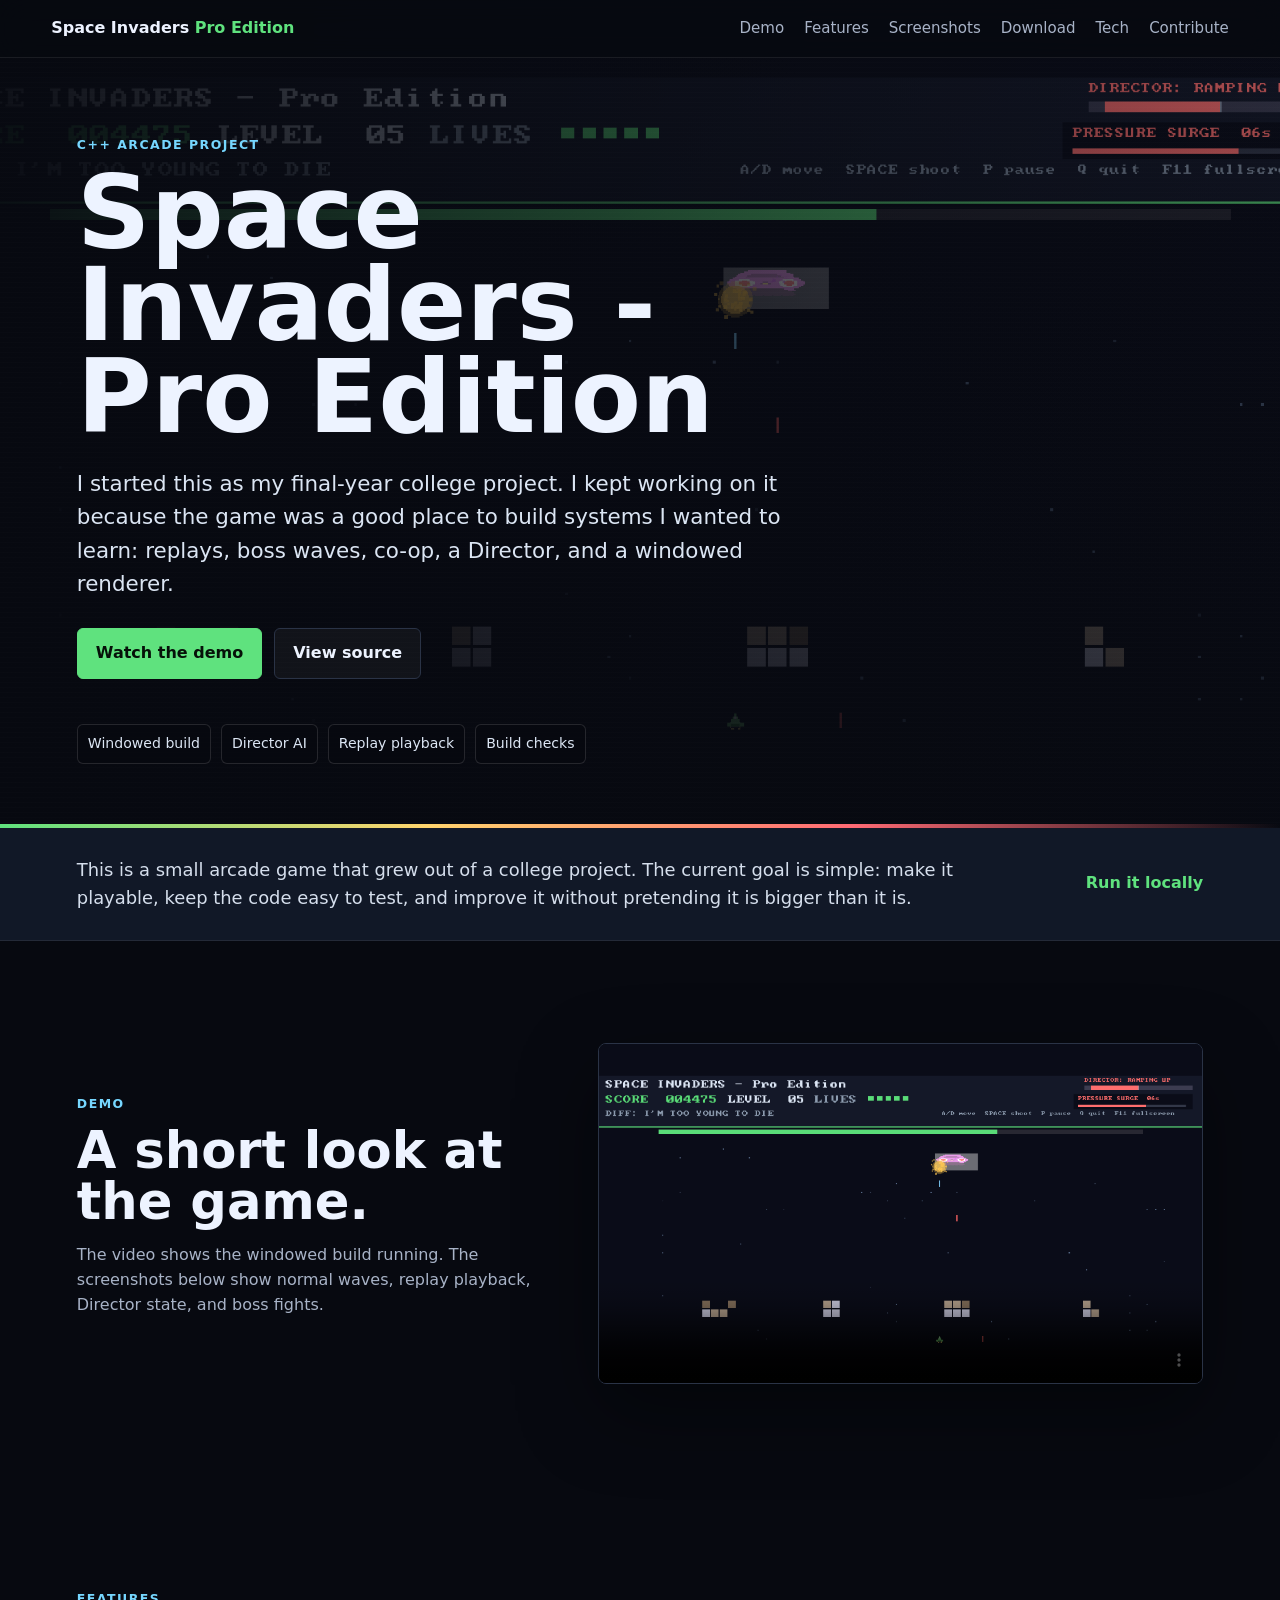
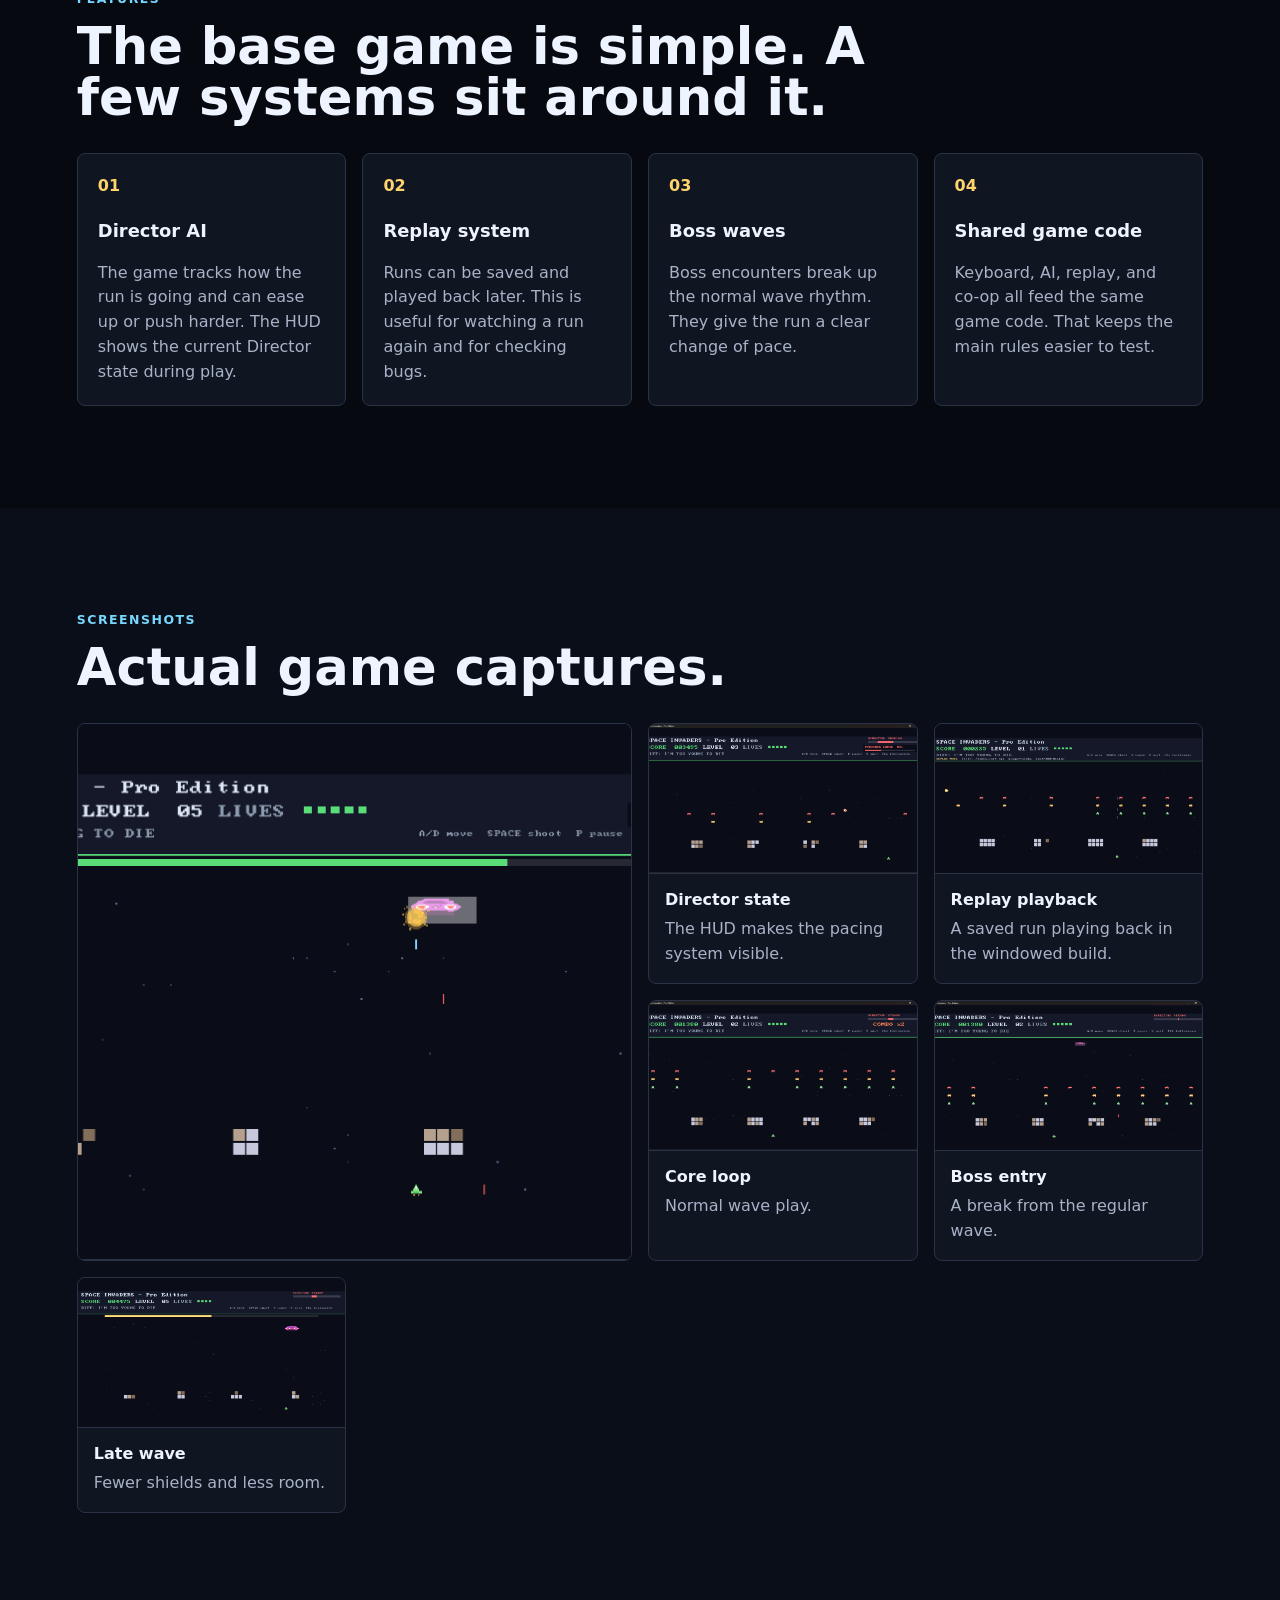
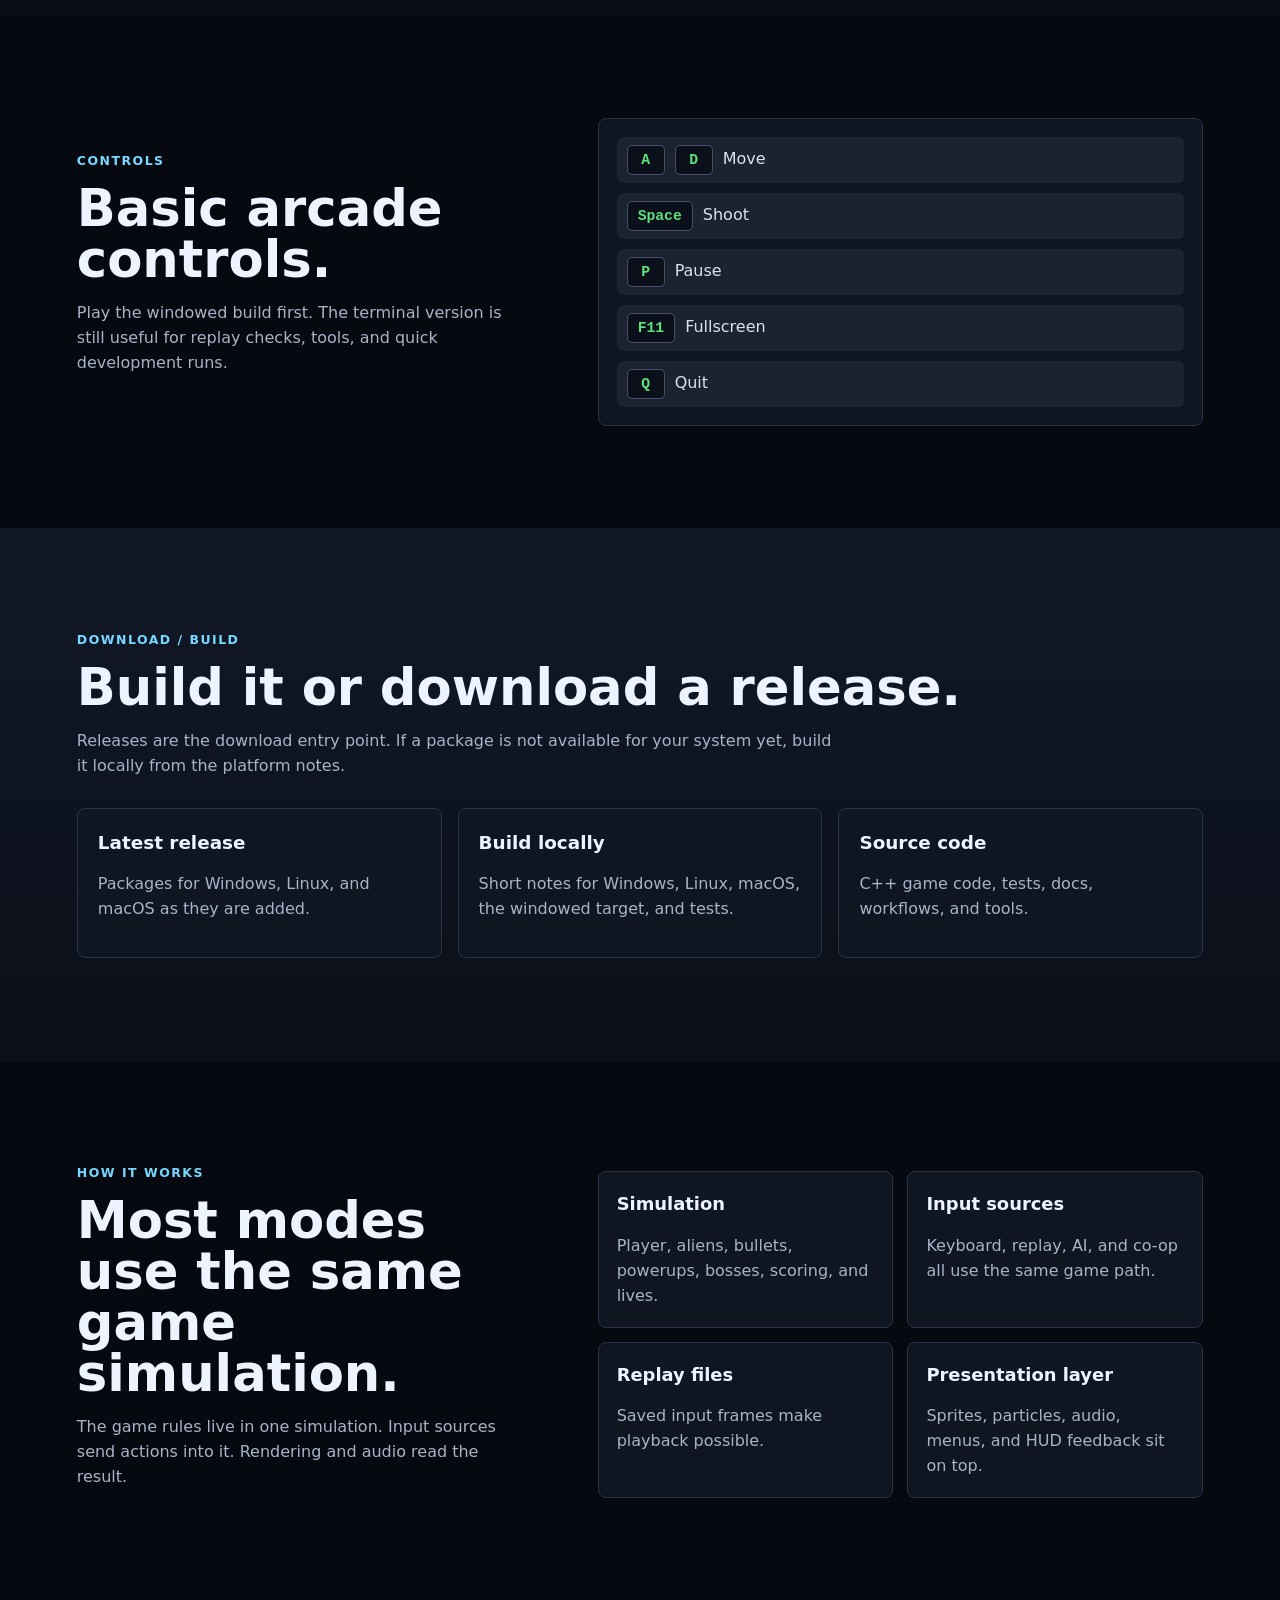
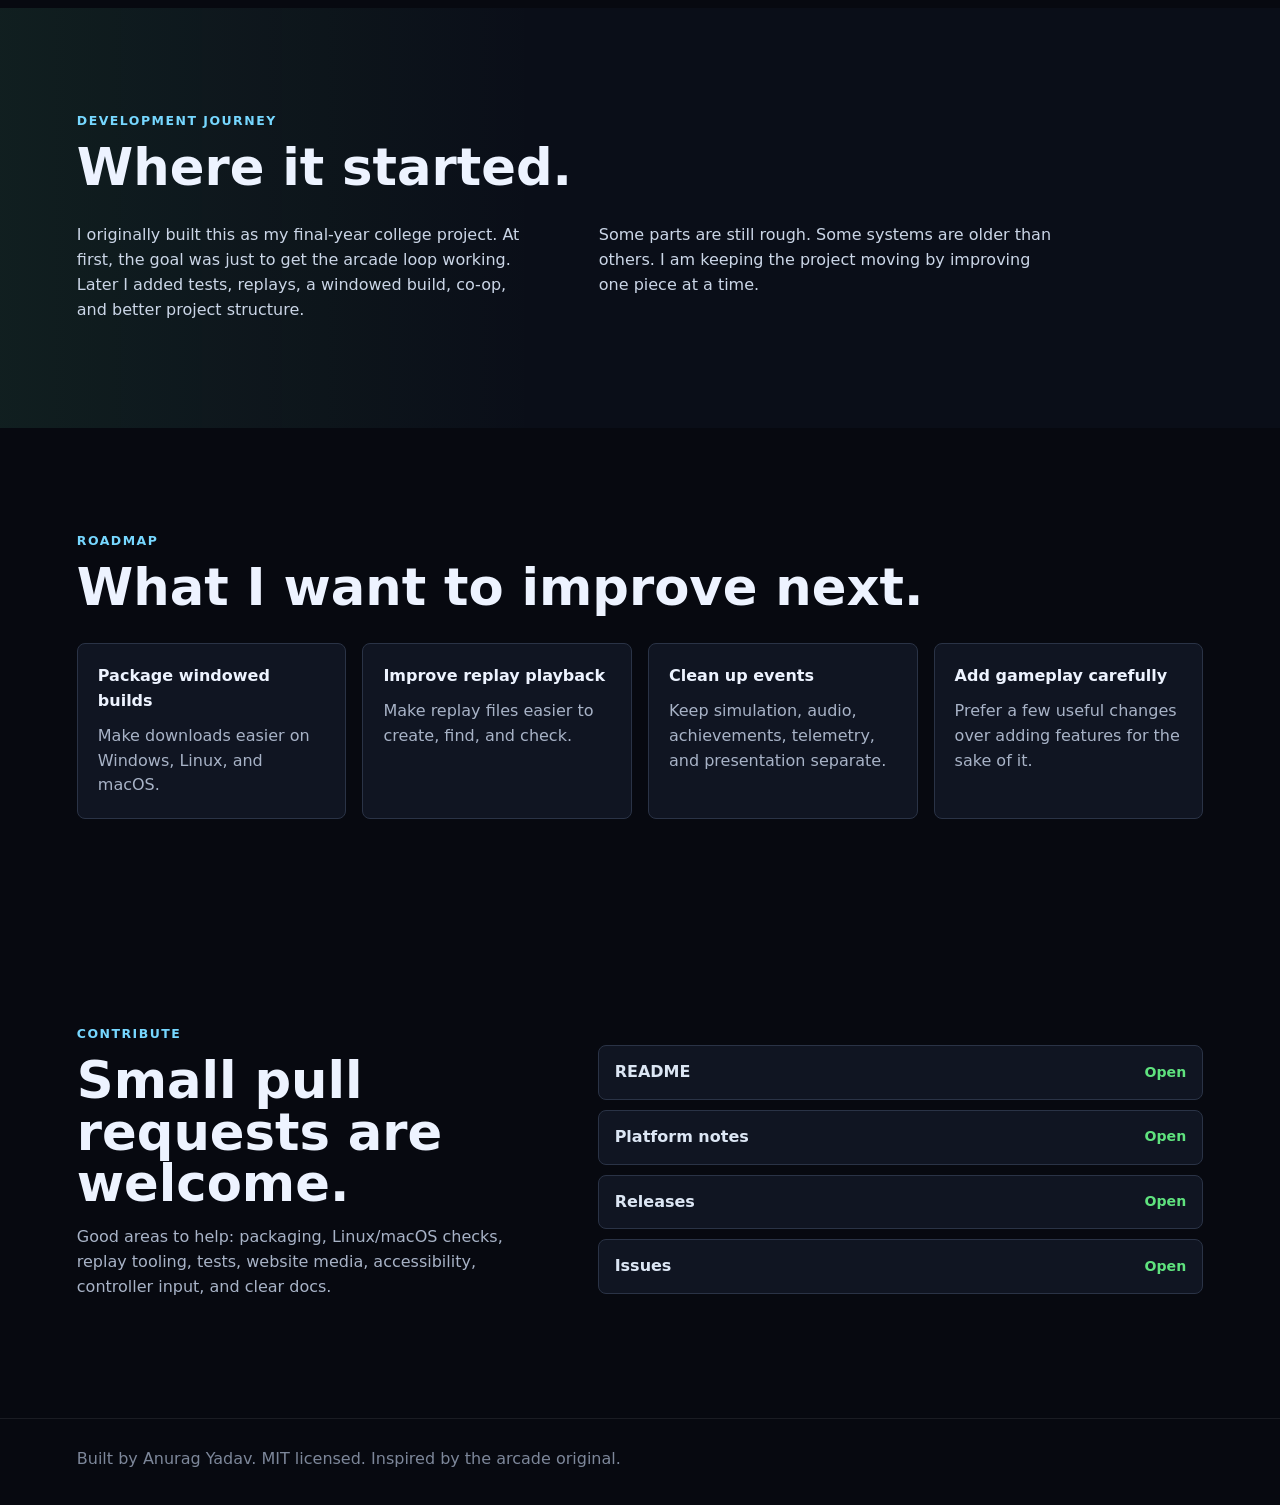
<file: website/index.html>
<!doctype html>
<html lang="en">
<head>
  <meta charset="utf-8">
  <meta name="viewport" content="width=device-width, initial-scale=1">
  <meta name="description" content="Space Invaders - Pro Edition, a C++ arcade game with a windowed build, replay system, bosses, co-op, and tests.">
  <title>Space Invaders - Pro Edition</title>
  <link rel="stylesheet" href="styles.css">
</head>
<body>
  <header class="site-header">
    <a class="brand" href="#top">Space Invaders <span>Pro Edition</span></a>
    <nav aria-label="Primary navigation">
      <a href="#watch">Demo</a>
      <a href="#features">Features</a>
      <a href="#screenshots">Screenshots</a>
      <a href="#download">Download</a>
      <a href="#architecture">Tech</a>
      <a href="#contribute">Contribute</a>
    </nav>
  </header>

  <main id="top">
    <section class="hero">
      <div class="hero-shade" aria-hidden="true"></div>
      <div class="hero-content">
        <p class="eyebrow">C++ arcade project</p>
        <h1>Space Invaders - Pro Edition</h1>
        <p class="lead">
          I started this as my final-year college project. I kept working on it
          because the game was a good place to build systems I wanted to learn:
          replays, boss waves, co-op, a Director, and a windowed renderer.
        </p>
        <div class="hero-actions">
          <a class="button primary" href="#watch">Watch the demo</a>
          <a class="button secondary" href="https://github.com/anuragya1/Space-Invaders">View source</a>
        </div>
      </div>
      <div class="hero-status" aria-label="Project highlights">
        <span>Windowed build</span>
        <span>Director AI</span>
        <span>Replay playback</span>
        <span>Build checks</span>
      </div>
    </section>

    <section class="intro-band">
      <p>
        This is a small arcade game that grew out of a college project. The
        current goal is simple: make it playable, keep the code easy to test,
        and improve it without pretending it is bigger than it is.
      </p>
      <a href="#download">Run it locally</a>
    </section>

    <section class="section media-section" id="watch">
      <div class="section-copy">
        <p class="eyebrow">Demo</p>
        <h2>A short look at the game.</h2>
        <p>
          The video shows the windowed build running. The screenshots below
          show normal waves, replay playback, Director state, and boss fights.
        </p>
      </div>
      <div class="video-frame">
        <video controls preload="metadata" poster="assets/screenshots/boss-fight.png">
          <source src="assets/video/demo.mp4" type="video/mp4">
          Your browser does not support the video tag.
        </video>
      </div>
    </section>

    <section class="section" id="features">
      <div class="section-heading">
        <p class="eyebrow">Features</p>
        <h2>The base game is simple. A few systems sit around it.</h2>
      </div>
      <div class="feature-list">
        <article>
          <span>01</span>
          <h3>Director AI</h3>
          <p>
            The game tracks how the run is going and can ease up or push harder.
            The HUD shows the current Director state during play.
          </p>
        </article>
        <article>
          <span>02</span>
          <h3>Replay system</h3>
          <p>
            Runs can be saved and played back later. This is useful for watching
            a run again and for checking bugs.
          </p>
        </article>
        <article>
          <span>03</span>
          <h3>Boss waves</h3>
          <p>
            Boss encounters break up the normal wave rhythm. They give the run
            a clear change of pace.
          </p>
        </article>
        <article>
          <span>04</span>
          <h3>Shared game code</h3>
          <p>
            Keyboard, AI, replay, and co-op all feed the same game code. That
            keeps the main rules easier to test.
          </p>
        </article>
      </div>
    </section>

    <section class="section screenshots" id="screenshots">
      <div class="section-heading">
        <p class="eyebrow">Screenshots</p>
        <h2>Actual game captures.</h2>
      </div>
      <div class="screenshot-grid">
        <figure class="featured-shot">
          <img src="assets/screenshots/boss-fight.png" alt="Boss fight with Director ramping up and a pressure surge active.">
          <figcaption>
            <strong>Boss fight</strong>
            Director pressure during a boss wave.
          </figcaption>
        </figure>
        <figure>
          <img src="assets/screenshots/director-pressure.png" alt="Gameplay with Director pushing state and pressure surge timer visible.">
          <figcaption>
            <strong>Director state</strong>
            The HUD makes the pacing system visible.
          </figcaption>
        </figure>
        <figure>
          <img src="assets/screenshots/replay-mode.png" alt="Replay playback mode showing replay metadata in the HUD.">
          <figcaption>
            <strong>Replay playback</strong>
            A saved run playing back in the windowed build.
          </figcaption>
        </figure>
        <figure>
          <img src="assets/screenshots/wave-level-02.png" alt="Normal wave gameplay with score, level, lives, aliens, shields, and player ship.">
          <figcaption>
            <strong>Core loop</strong>
            Normal wave play.
          </figcaption>
        </figure>
        <figure>
          <img src="assets/screenshots/boss-entry.png" alt="A boss entering at the top of the playfield.">
          <figcaption>
            <strong>Boss entry</strong>
            A break from the regular wave.
          </figcaption>
        </figure>
        <figure>
          <img src="assets/screenshots/boss-clean.png" alt="A later boss wave with the player positioned under the boss.">
          <figcaption>
            <strong>Late wave</strong>
            Fewer shields and less room.
          </figcaption>
        </figure>
      </div>
    </section>

    <section class="section two-column" id="controls">
      <div class="section-copy">
        <p class="eyebrow">Controls</p>
        <h2>Basic arcade controls.</h2>
        <p>
          Play the windowed build first. The terminal version is still useful
          for replay checks, tools, and quick development runs.
        </p>
      </div>
      <div class="control-panel">
        <div><kbd>A</kbd><kbd>D</kbd><span>Move</span></div>
        <div><kbd>Space</kbd><span>Shoot</span></div>
        <div><kbd>P</kbd><span>Pause</span></div>
        <div><kbd>F11</kbd><span>Fullscreen</span></div>
        <div><kbd>Q</kbd><span>Quit</span></div>
      </div>
    </section>

    <section class="section download-section" id="download">
      <div class="section-heading">
        <p class="eyebrow">Download / build</p>
        <h2>Build it or download a release.</h2>
        <p>
          Releases are the download entry point. If a package is not available
          for your system yet, build it locally from the platform notes.
        </p>
      </div>
      <div class="download-grid">
        <a href="https://github.com/anuragya1/Space-Invaders/releases/latest">
          <span>Latest release</span>
          Packages for Windows, Linux, and macOS as they are added.
        </a>
        <a href="https://github.com/anuragya1/Space-Invaders/blob/main/docs/PLATFORMS.md">
          <span>Build locally</span>
          Short notes for Windows, Linux, macOS, the windowed target, and tests.
        </a>
        <a href="https://github.com/anuragya1/Space-Invaders">
          <span>Source code</span>
          C++ game code, tests, docs, workflows, and tools.
        </a>
      </div>
    </section>

    <section class="section two-column" id="architecture">
      <div class="section-copy">
        <p class="eyebrow">How it works</p>
        <h2>Most modes use the same game simulation.</h2>
        <p>
          The game rules live in one simulation. Input sources send actions into
          it. Rendering and audio read the result.
        </p>
      </div>
      <div class="tech-stack">
        <article>
          <h3>Simulation</h3>
          <p>Player, aliens, bullets, powerups, bosses, scoring, and lives.</p>
        </article>
        <article>
          <h3>Input sources</h3>
          <p>Keyboard, replay, AI, and co-op all use the same game path.</p>
        </article>
        <article>
          <h3>Replay files</h3>
          <p>Saved input frames make playback possible.</p>
        </article>
        <article>
          <h3>Presentation layer</h3>
          <p>Sprites, particles, audio, menus, and HUD feedback sit on top.</p>
        </article>
      </div>
    </section>

    <section class="section journey">
      <div class="section-heading">
        <p class="eyebrow">Development journey</p>
        <h2>Where it started.</h2>
      </div>
      <div class="journey-text">
        <p>
          I originally built this as my final-year college project. At first,
          the goal was just to get the arcade loop working. Later I added tests,
          replays, a windowed build, co-op, and better project structure.
        </p>
        <p>
          Some parts are still rough. Some systems are older than others. I am
          keeping the project moving by improving one piece at a time.
        </p>
      </div>
    </section>

    <section class="section roadmap">
      <div class="section-heading">
        <p class="eyebrow">Roadmap</p>
        <h2>What I want to improve next.</h2>
      </div>
      <ol>
        <li>
          <strong>Package windowed builds</strong>
          <span>Make downloads easier on Windows, Linux, and macOS.</span>
        </li>
        <li>
          <strong>Improve replay playback</strong>
          <span>Make replay files easier to create, find, and check.</span>
        </li>
        <li>
          <strong>Clean up events</strong>
          <span>Keep simulation, audio, achievements, telemetry, and presentation separate.</span>
        </li>
        <li>
          <strong>Add gameplay carefully</strong>
          <span>Prefer a few useful changes over adding features for the sake of it.</span>
        </li>
      </ol>
    </section>

    <section class="section two-column" id="contribute">
      <div class="section-copy">
        <p class="eyebrow">Contribute</p>
        <h2>Small pull requests are welcome.</h2>
        <p>
          Good areas to help: packaging, Linux/macOS checks, replay tooling,
          tests, website media, accessibility, controller input, and clear docs.
        </p>
      </div>
      <div class="link-panel">
        <a href="https://github.com/anuragya1/Space-Invaders/blob/main/README.md">README</a>
        <a href="https://github.com/anuragya1/Space-Invaders/blob/main/docs/PLATFORMS.md">Platform notes</a>
        <a href="https://github.com/anuragya1/Space-Invaders/releases">Releases</a>
        <a href="https://github.com/anuragya1/Space-Invaders/issues">Issues</a>
      </div>
    </section>
  </main>

  <footer class="site-footer">
    <p>Built by Anurag Yadav. MIT licensed. Inspired by the arcade original.</p>
  </footer>
</body>
</html>
</file>
<file: website/styles.css>
:root {
  color-scheme: dark;
  --bg: #070910;
  --surface: #101522;
  --surface-strong: #151b2b;
  --surface-soft: #1b2232;
  --text: #edf3ff;
  --muted: #a8b3c7;
  --quiet: #7d879a;
  --line: #2a3346;
  --green: #5fe27e;
  --cyan: #76d7ff;
  --yellow: #ffd46d;
  --red: #ff6a74;
  --ink: #05070c;
  --shadow: 0 28px 80px rgba(0, 0, 0, 0.42);
}

* {
  box-sizing: border-box;
}

html {
  scroll-behavior: smooth;
}

body {
  margin: 0;
  background: var(--bg);
  color: var(--text);
  font-family: Inter, ui-sans-serif, system-ui, -apple-system, BlinkMacSystemFont, "Segoe UI", sans-serif;
  line-height: 1.55;
}

img,
video {
  display: block;
  max-width: 100%;
}

a {
  color: inherit;
}

.site-header {
  position: fixed;
  inset: 0 0 auto;
  z-index: 30;
  display: flex;
  align-items: center;
  justify-content: space-between;
  gap: 18px;
  padding: 16px clamp(18px, 4vw, 64px);
  background: rgba(7, 9, 16, 0.78);
  border-bottom: 1px solid rgba(255, 255, 255, 0.08);
  backdrop-filter: blur(16px);
}

.brand {
  color: var(--text);
  font-weight: 800;
  text-decoration: none;
  white-space: nowrap;
}

.brand span {
  color: var(--green);
}

nav {
  display: flex;
  align-items: center;
  gap: clamp(10px, 2vw, 20px);
  color: var(--muted);
  font-size: 0.94rem;
}

nav a {
  text-decoration: none;
}

nav a:hover {
  color: var(--text);
}

.hero {
  position: relative;
  min-height: 92vh;
  display: grid;
  align-items: end;
  padding: 132px clamp(18px, 6vw, 84px) 64px;
  overflow: hidden;
  background:
    linear-gradient(90deg, rgba(7, 9, 16, 0.96), rgba(7, 9, 16, 0.62) 48%, rgba(7, 9, 16, 0.2)),
    linear-gradient(180deg, rgba(7, 9, 16, 0.1), rgba(7, 9, 16, 0.86)),
    url("assets/screenshots/boss-fight.png") center / cover no-repeat;
}

.hero::after {
  content: "";
  position: absolute;
  inset: auto 0 0;
  height: 4px;
  background: linear-gradient(90deg, var(--green), var(--yellow), var(--red), transparent);
}

.hero-shade {
  position: absolute;
  inset: 0;
  background:
    repeating-linear-gradient(0deg, rgba(255, 255, 255, 0.035) 0 1px, transparent 1px 5px);
  opacity: 0.28;
  pointer-events: none;
}

.hero-content {
  position: relative;
  max-width: 780px;
}

.eyebrow {
  margin: 0 0 12px;
  color: var(--cyan);
  font-size: 0.78rem;
  font-weight: 800;
  letter-spacing: 0.12em;
  text-transform: uppercase;
}

h1,
h2,
h3,
p {
  letter-spacing: 0;
}

h1 {
  max-width: 980px;
  margin: 0;
  font-size: clamp(3rem, 8vw, 7.2rem);
  line-height: 0.9;
}

h2 {
  max-width: 980px;
  margin: 0;
  font-size: clamp(2rem, 4vw, 4.4rem);
  line-height: 1;
}

h3 {
  margin: 0 0 10px;
  font-size: 1.12rem;
}

p {
  color: var(--muted);
}

.lead {
  max-width: 720px;
  margin: 24px 0 0;
  color: #dbe5f3;
  font-size: clamp(1.05rem, 1.7vw, 1.34rem);
}

.hero-actions {
  display: flex;
  flex-wrap: wrap;
  gap: 12px;
  margin-top: 28px;
}

.button {
  display: inline-flex;
  min-height: 46px;
  align-items: center;
  justify-content: center;
  padding: 12px 18px;
  border: 1px solid var(--line);
  border-radius: 6px;
  font-weight: 800;
  text-decoration: none;
  transition: transform 0.18s ease, border-color 0.18s ease, background-color 0.18s ease;
}

.button:hover {
  transform: translateY(-1px);
}

.button.primary {
  border-color: var(--green);
  background: var(--green);
  color: #061109;
}

.button.secondary {
  background: rgba(255, 255, 255, 0.04);
  color: var(--text);
}

.button.secondary:hover {
  border-color: var(--green);
}

.hero-status {
  position: relative;
  display: flex;
  flex-wrap: wrap;
  gap: 10px;
  margin-top: 42px;
}

.hero-status span {
  padding: 8px 10px;
  border: 1px solid rgba(255, 255, 255, 0.12);
  border-radius: 6px;
  background: rgba(7, 9, 16, 0.62);
  color: #dce6f4;
  font-size: 0.88rem;
}

.intro-band {
  display: flex;
  align-items: center;
  justify-content: space-between;
  gap: 24px;
  padding: 28px clamp(18px, 6vw, 84px);
  background: #111827;
  border-bottom: 1px solid rgba(255, 255, 255, 0.08);
}

.intro-band p {
  max-width: 960px;
  margin: 0;
  color: #d5deec;
  font-size: clamp(1rem, 1.4vw, 1.18rem);
}

.intro-band a {
  flex: 0 0 auto;
  color: var(--green);
  font-weight: 800;
  text-decoration: none;
}

.section {
  padding: clamp(58px, 8vw, 108px) clamp(18px, 6vw, 84px);
}

.section-heading,
.section-copy {
  max-width: 900px;
}

.section-heading {
  margin-bottom: 30px;
}

.section-heading p,
.section-copy p {
  max-width: 760px;
}

.media-section,
.two-column {
  display: grid;
  grid-template-columns: minmax(0, 0.86fr) minmax(360px, 1.14fr);
  gap: clamp(28px, 5vw, 68px);
  align-items: center;
}

.video-frame {
  overflow: hidden;
  border: 1px solid var(--line);
  border-radius: 8px;
  background: var(--ink);
  box-shadow: var(--shadow);
}

.video-frame video {
  width: 100%;
  aspect-ratio: 16 / 9;
  object-fit: cover;
}

.feature-list {
  display: grid;
  grid-template-columns: repeat(4, minmax(0, 1fr));
  gap: 16px;
}

.feature-list article,
.tech-stack article,
.roadmap li {
  border: 1px solid var(--line);
  border-radius: 8px;
  background: var(--surface);
}

.feature-list article {
  padding: 20px;
}

.feature-list span {
  display: inline-block;
  margin-bottom: 18px;
  color: var(--yellow);
  font-weight: 900;
}

.feature-list p,
.tech-stack p,
.roadmap span {
  margin-bottom: 0;
}

.screenshots {
  background: #0a0e18;
}

.screenshot-grid {
  display: grid;
  grid-template-columns: repeat(4, minmax(0, 1fr));
  gap: 16px;
}

figure {
  min-width: 0;
  margin: 0;
  overflow: hidden;
  border: 1px solid var(--line);
  border-radius: 8px;
  background: var(--surface);
}

.featured-shot {
  grid-column: span 2;
  grid-row: span 2;
}

figure img {
  width: 100%;
  aspect-ratio: 16 / 9;
  object-fit: cover;
  border-bottom: 1px solid var(--line);
}

.featured-shot img {
  height: 100%;
  min-height: 430px;
}

figcaption {
  padding: 14px 16px 16px;
  color: var(--muted);
}

figcaption strong {
  display: block;
  margin-bottom: 4px;
  color: var(--text);
}

.control-panel {
  display: grid;
  gap: 10px;
  padding: 18px;
  border: 1px solid var(--line);
  border-radius: 8px;
  background: var(--surface);
}

.control-panel div {
  display: flex;
  align-items: center;
  gap: 10px;
  min-height: 44px;
  padding: 8px 10px;
  border-radius: 6px;
  background: var(--surface-soft);
}

kbd {
  min-width: 38px;
  padding: 6px 10px;
  border: 1px solid #465064;
  border-radius: 5px;
  background: #0b101b;
  color: var(--green);
  font: 800 0.92rem "Cascadia Mono", Consolas, monospace;
  text-align: center;
}

.control-panel span {
  color: #d9e2f0;
}

.download-section {
  background:
    linear-gradient(180deg, #111827, #0b0f19);
}

.download-grid {
  display: grid;
  grid-template-columns: repeat(3, minmax(0, 1fr));
  gap: 16px;
}

.download-grid a {
  display: block;
  min-height: 150px;
  padding: 20px;
  border: 1px solid var(--line);
  border-radius: 8px;
  background: var(--surface);
  color: var(--muted);
  text-decoration: none;
  transition: transform 0.18s ease, border-color 0.18s ease;
}

.download-grid a:hover {
  transform: translateY(-2px);
  border-color: var(--green);
}

.download-grid span {
  display: block;
  margin-bottom: 14px;
  color: var(--text);
  font-size: 1.15rem;
  font-weight: 900;
}

.tech-stack {
  display: grid;
  grid-template-columns: repeat(2, minmax(0, 1fr));
  gap: 14px;
}

.tech-stack article {
  padding: 18px;
}

.journey {
  background:
    linear-gradient(90deg, rgba(95, 226, 126, 0.08), transparent 42%),
    #0a0e18;
}

.journey-text {
  max-width: 980px;
  columns: 2 340px;
  column-gap: clamp(28px, 5vw, 72px);
}

.journey-text p {
  margin-top: 0;
  break-inside: avoid;
  color: #cbd6e7;
}

.roadmap ol {
  display: grid;
  grid-template-columns: repeat(4, minmax(0, 1fr));
  gap: 16px;
  padding: 0;
  margin: 0;
  list-style: none;
}

.roadmap li {
  padding: 20px;
}

.roadmap strong {
  display: block;
  margin-bottom: 10px;
  color: var(--text);
}

.roadmap span {
  display: block;
  color: var(--muted);
}

.link-panel {
  display: grid;
  gap: 10px;
}

.link-panel a {
  display: flex;
  min-height: 54px;
  align-items: center;
  justify-content: space-between;
  padding: 14px 16px;
  border: 1px solid var(--line);
  border-radius: 8px;
  background: var(--surface);
  color: #dce6f4;
  font-weight: 800;
  text-decoration: none;
}

.link-panel a::after {
  content: "Open";
  color: var(--green);
  font-size: 0.88rem;
}

.site-footer {
  padding: 28px clamp(18px, 6vw, 84px);
  border-top: 1px solid rgba(255, 255, 255, 0.08);
  background: #070910;
}

.site-footer p {
  margin: 0;
  color: var(--quiet);
}

@media (max-width: 1180px) {
  .feature-list,
  .roadmap ol {
    grid-template-columns: repeat(2, minmax(0, 1fr));
  }

  .screenshot-grid {
    grid-template-columns: repeat(2, minmax(0, 1fr));
  }
}

@media (max-width: 920px) {
  .site-header {
    position: static;
    align-items: flex-start;
    flex-direction: column;
  }

  nav {
    width: 100%;
    flex-wrap: wrap;
  }

  nav a {
    flex: 1 1 96px;
    padding: 6px 0;
  }

  .hero {
    min-height: 84vh;
    padding-top: 58px;
  }

  .intro-band,
  .media-section,
  .two-column {
    grid-template-columns: 1fr;
  }

  .intro-band {
    align-items: flex-start;
    flex-direction: column;
  }

  .media-section,
  .two-column {
    gap: 26px;
  }

  .download-grid,
  .tech-stack {
    grid-template-columns: 1fr;
  }
}

@media (max-width: 640px) {
  .site-header {
    padding: 14px 16px;
  }

  .brand {
    white-space: normal;
  }

  nav {
    gap: 6px 12px;
    font-size: 0.88rem;
  }

  .hero {
    min-height: 78vh;
    padding: 42px 16px 46px;
    background-position: 58% center;
  }

  h1 {
    font-size: clamp(2.45rem, 15vw, 4.4rem);
  }

  h2 {
    font-size: clamp(1.9rem, 11vw, 3.2rem);
  }

  .lead {
    font-size: 1rem;
  }

  .hero-actions,
  .hero-status {
    flex-direction: column;
  }

  .button {
    width: 100%;
  }

  .section {
    padding: 48px 16px;
  }

  .feature-list,
  .screenshot-grid,
  .roadmap ol {
    grid-template-columns: 1fr;
  }

  .featured-shot {
    grid-column: auto;
    grid-row: auto;
  }

  .featured-shot img {
    min-height: 0;
  }

  .control-panel div {
    align-items: flex-start;
    flex-wrap: wrap;
  }
}
</file>
